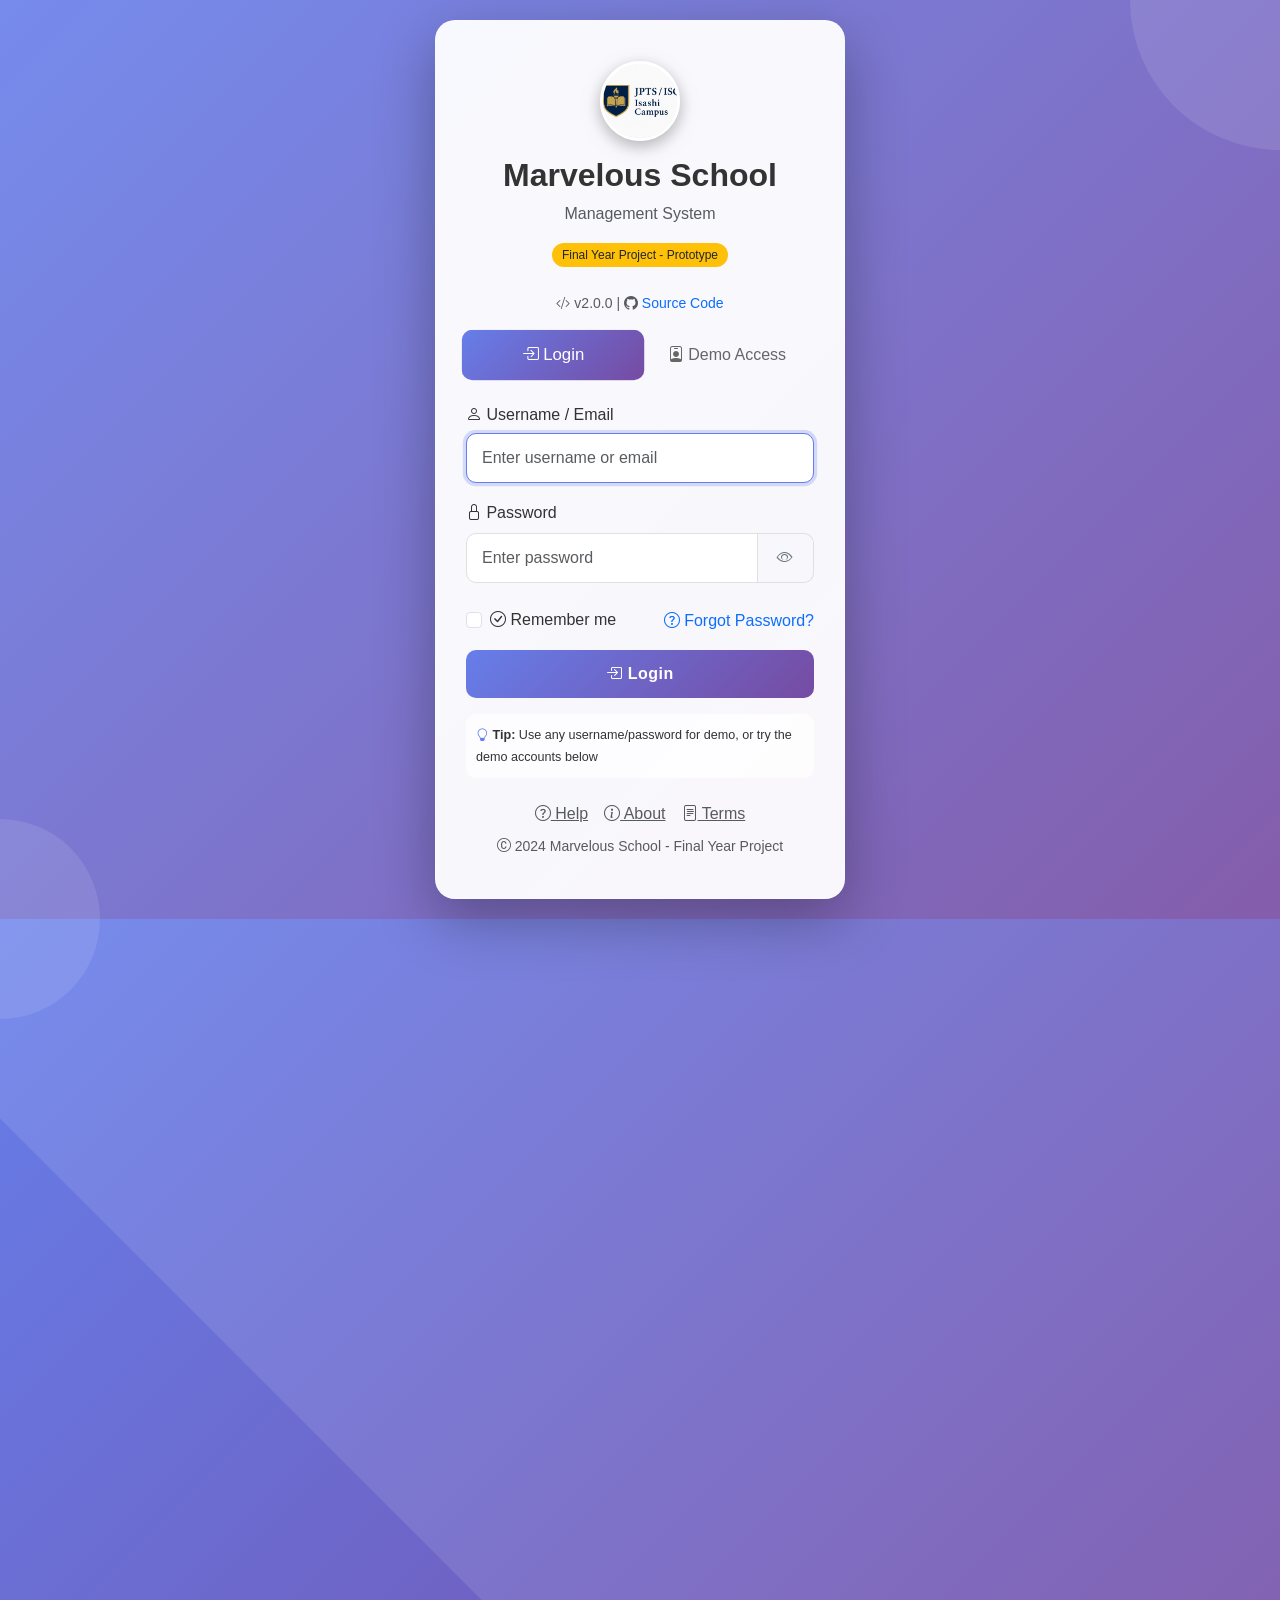
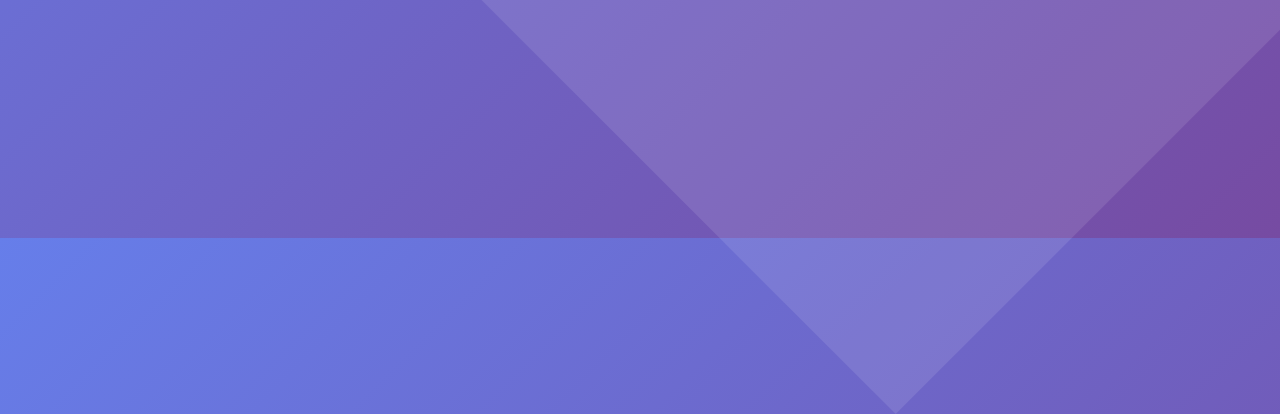
<file: index.html>
<!DOCTYPE html>
<html lang="en">
<head>
    <meta charset="UTF-8">
    <meta name="viewport" content="width=device-width, initial-scale=1.0">
    <title>Marvelous School Management System - Login</title>
    
    <!-- Bootstrap 5 -->
    <link href="https://cdn.jsdelivr.net/npm/bootstrap@5.3.0/dist/css/bootstrap.min.css" rel="stylesheet">
    
    <!-- Bootstrap Icons -->
    <link rel="stylesheet" href="https://cdn.jsdelivr.net/npm/bootstrap-icons@1.10.0/font/bootstrap-icons.css">
    
    <!-- Animate.css for animations -->
    <link rel="stylesheet" href="https://cdnjs.cloudflare.com/ajax/libs/animate.css/4.1.1/animate.min.css"/>
    
    <!-- Custom Styles -->
    <link href="css/styles.css" rel="stylesheet">
    
    <style>
        /* Additional styles specific to login page */
        .login-page {
            background: linear-gradient(135deg, #667eea 0%, #764ba2 100%);
            min-height: 100vh;
            display: flex;
            align-items: center;
            justify-content: center;
            position: relative;
            overflow: hidden;
        }
        
        .login-page::before {
            content: '';
            position: absolute;
            width: 200%;
            height: 200%;
            background: rgba(255, 255, 255, 0.1);
            transform: rotate(45deg);
            top: -50%;
            left: -50%;
            animation: shimmer 15s infinite linear;
        }
        
        @keyframes shimmer {
            0% { transform: rotate(45deg) translateY(0); }
            100% { transform: rotate(45deg) translateY(50%); }
        }
        
        .login-container {
            width: 100%;
            max-width: 450px;
            padding: 20px;
            position: relative;
            z-index: 1;
        }
        
        .login-card {
            background: rgba(255, 255, 255, 0.95);
            backdrop-filter: blur(10px);
            border-radius: 20px;
            padding: 40px 30px;
            box-shadow: 0 20px 60px rgba(0, 0, 0, 0.3);
            border: 1px solid rgba(255, 255, 255, 0.2);
            transition: transform 0.3s ease;
        }
        
        .login-card:hover {
            transform: translateY(-5px);
        }
        
        .logo {
            width: 80px;
            height: 80px;
            border-radius: 50%;
            object-fit: cover;
            border: 3px solid #fff;
            box-shadow: 0 5px 15px rgba(0, 0, 0, 0.2);
            margin-bottom: 15px;
            transition: transform 0.3s ease;
        }
        
        .logo:hover {
            transform: scale(1.1);
        }
        
        .nav-pills .nav-link {
            border-radius: 10px;
            padding: 12px;
            color: #666;
            transition: all 0.3s ease;
        }
        
        .nav-pills .nav-link.active {
            background: linear-gradient(135deg, #667eea 0%, #764ba2 100%);
            color: white;
            transform: scale(1.05);
        }
        
        .nav-pills .nav-link:not(.active):hover {
            background: rgba(102, 126, 234, 0.1);
            transform: scale(1.02);
        }
        
        .form-control {
            border-radius: 10px;
            border: 1px solid #e0e0e0;
            padding: 12px 15px;
            transition: all 0.3s ease;
        }
        
        .form-control:focus {
            border-color: #667eea;
            box-shadow: 0 0 0 0.2rem rgba(102, 126, 234, 0.25);
            transform: translateY(-2px);
        }
        
        .input-group .btn {
            border-radius: 0 10px 10px 0;
            border: 1px solid #e0e0e0;
            border-left: none;
        }
        
        .btn-primary {
            background: linear-gradient(135deg, #667eea 0%, #764ba2 100%);
            border: none;
            border-radius: 10px;
            padding: 12px;
            font-weight: 600;
            letter-spacing: 0.5px;
            transition: all 0.3s ease;
        }
        
        .btn-primary:hover {
            transform: translateY(-2px);
            box-shadow: 0 10px 20px rgba(102, 126, 234, 0.4);
        }
        
        .btn-primary:active {
            transform: translateY(0);
        }
        
        .demo-login {
            border-radius: 10px;
            padding: 15px;
            margin-bottom: 8px;
            border: 1px solid #e0e0e0;
            background: white;
            transition: all 0.3s ease;
            text-align: left;
            position: relative;
            overflow: hidden;
        }
        
        .demo-login:hover {
            background: linear-gradient(135deg, #f5f7fa 0%, #c3cfe2 100%);
            transform: translateX(5px);
            border-color: #667eea;
        }
        
        .demo-login::before {
            content: '';
            position: absolute;
            left: 0;
            top: 0;
            height: 100%;
            width: 3px;
            background: linear-gradient(135deg, #667eea 0%, #764ba2 100%);
            transform: scaleY(0);
            transition: transform 0.3s ease;
        }
        
        .demo-login:hover::before {
            transform: scaleY(1);
        }
        
        .alert-info {
            background: linear-gradient(135deg, #e0f2fe 0%, #bae6fd 100%);
            border: none;
            border-radius: 10px;
            color: #0369a1;
        }
        
        .password-strength {
            height: 4px;
            border-radius: 2px;
            margin-top: 5px;
            transition: all 0.3s ease;
        }
        
        .strength-weak { background: #ef4444; width: 33.33%; }
        .strength-medium { background: #f59e0b; width: 66.66%; }
        .strength-strong { background: #10b981; width: 100%; }
        
        .floating-shape {
            position: absolute;
            background: rgba(255, 255, 255, 0.1);
            border-radius: 50%;
            pointer-events: none;
        }
        
        .shape-1 {
            width: 300px;
            height: 300px;
            top: -150px;
            right: -150px;
            animation: float 20s infinite;
        }
        
        .shape-2 {
            width: 200px;
            height: 200px;
            bottom: -100px;
            left: -100px;
            animation: float 15s infinite reverse;
        }
        
        @keyframes float {
            0%, 100% { transform: translateY(0) rotate(0deg); }
            50% { transform: translateY(-30px) rotate(10deg); }
        }
        
        .login-tips {
            background: rgba(255, 255, 255, 0.8);
            border-radius: 10px;
            padding: 10px;
            margin-top: 20px;
            font-size: 0.9rem;
        }
        
        .login-tips i {
            color: #667eea;
        }
        
        .loading-spinner {
            display: none;
            width: 20px;
            height: 20px;
            border: 2px solid #f3f3f3;
            border-top: 2px solid #667eea;
            border-radius: 50%;
            animation: spin 1s linear infinite;
            margin-right: 10px;
        }
        
        @keyframes spin {
            0% { transform: rotate(0deg); }
            100% { transform: rotate(360deg); }
        }
        
        .btn-loading .loading-spinner {
            display: inline-block;
        }
        
        /* Dark mode support */
        @media (prefers-color-scheme: dark) {
            .login-card {
                background: rgba(30, 30, 30, 0.95);
                color: #fff;
            }
            
            .form-control {
                background: #333;
                border-color: #444;
                color: #fff;
            }
            
            .form-control:focus {
                background: #3a3a3a;
                color: #fff;
            }
            
            .demo-login {
                background: #333;
                color: #fff;
                border-color: #444;
            }
            
            .demo-login small {
                color: #aaa !important;
            }
        }
        
        /* Responsive adjustments */
        @media (max-width: 576px) {
            .login-container {
                padding: 10px;
            }
            
            .login-card {
                padding: 20px;
            }
            
            .demo-login {
                padding: 10px;
                font-size: 0.9rem;
            }
            
            .demo-login small {
                font-size: 0.8rem;
            }
        }
    </style>
</head>
<body class="login-page">
    <!-- Animated Background Shapes -->
    <div class="floating-shape shape-1"></div>
    <div class="floating-shape shape-2"></div>
    
    <div class="login-container animate__animated animate__fadeInDown">
        <div class="login-card">
            <div class="text-center mb-4">
                <img src="assets/logo.png" alt="Marvelous School Logo" class="logo" 
                     onerror="this.src='https://via.placeholder.com/100?text=MS'">
                <h2 class="fw-bold">Marvelous School</h2>
                <p class="text-muted">Management System</p>
                <span class="badge bg-warning text-dark">Final Year Project - Prototype</span>
            </div>
            
            <!-- Version Info -->
            <div class="text-center mb-3">
                <small class="text-muted">
                    <i class="bi bi-code-slash"></i> v2.0.0 | 
                    <i class="bi bi-github"></i> <a href="https://github.com/FaymusMike/Marvelous-school-management" target="_blank" class="text-decoration-none">Source Code</a>
                </small>
            </div>
            
            <!-- Login Tabs -->
            <ul class="nav nav-pills nav-justified mb-4" id="loginTabs" role="tablist">
                <li class="nav-item" role="presentation">
                    <button class="nav-link active" id="login-tab" data-bs-toggle="pill" data-bs-target="#login" type="button" role="tab">
                        <i class="bi bi-box-arrow-in-right"></i> Login
                    </button>
                </li>
                <li class="nav-item" role="presentation">
                    <button class="nav-link" id="demo-tab" data-bs-toggle="pill" data-bs-target="#demo" type="button" role="tab">
                        <i class="bi bi-person-badge"></i> Demo Access
                    </button>
                </li>
            </ul>
            
            <div class="tab-content">
                <!-- Regular Login -->
                <div class="tab-pane fade show active" id="login" role="tabpanel">
                    <form id="loginForm" novalidate>
                        <div class="mb-3">
                            <label for="username" class="form-label">
                                <i class="bi bi-person"></i> Username / Email
                            </label>
                            <input type="text" class="form-control" id="username" 
                                   placeholder="Enter username or email" 
                                   autocomplete="username"
                                   required>
                            <div class="invalid-feedback">Please enter your username</div>
                        </div>
                        
                        <div class="mb-3">
                            <label for="password" class="form-label">
                                <i class="bi bi-lock"></i> Password
                            </label>
                            <div class="input-group">
                                <input type="password" class="form-control" id="password" 
                                       placeholder="Enter password" 
                                       autocomplete="current-password"
                                       required>
                                <button class="btn btn-outline-secondary" type="button" id="togglePassword">
                                    <i class="bi bi-eye"></i>
                                </button>
                            </div>
                            <div class="password-strength" id="passwordStrength"></div>
                            <div class="invalid-feedback">Please enter your password</div>
                        </div>
                        
                        <div class="mb-3 d-flex justify-content-between align-items-center">
                            <div class="form-check">
                                <input type="checkbox" class="form-check-input" id="rememberMe">
                                <label class="form-check-label" for="rememberMe">
                                    <i class="bi bi-check-circle"></i> Remember me
                                </label>
                            </div>
                            <a href="#" class="text-decoration-none" id="forgotPassword">
                                <i class="bi bi-question-circle"></i> Forgot Password?
                            </a>
                        </div>
                        
                        <button type="submit" class="btn btn-primary w-100" id="loginBtn">
                            <span class="loading-spinner"></span>
                            <span class="btn-text"><i class="bi bi-box-arrow-in-right"></i> Login</span>
                        </button>
                        
                        <!-- Quick Tips -->
                        <div class="login-tips mt-3">
                            <small>
                                <i class="bi bi-lightbulb"></i> 
                                <strong>Tip:</strong> Use any username/password for demo, or try the demo accounts below
                            </small>
                        </div>
                    </form>
                </div>
                
                <!-- Demo Access -->
                <div class="tab-pane fade" id="demo" role="tabpanel">
                    <div class="text-center mb-3">
                        <p class="text-muted">
                            <i class="bi bi-info-circle"></i> 
                            Select a role to access the demo system with sample data
                        </p>
                    </div>
                    
                    <div class="d-grid gap-2" id="demoButtons">
                        <button class="demo-login" data-role="president">
                            <div class="d-flex align-items-center">
                                <div class="me-3">
                                    <i class="bi bi-star-fill text-warning fs-4"></i>
                                </div>
                                <div>
                                    <strong>President</strong>
                                    <small class="d-block text-muted">
                                        <i class="bi bi-check-circle"></i> Full system access & analytics
                                    </small>
                                </div>
                            </div>
                        </button>
                        
                        <button class="demo-login" data-role="registrar">
                            <div class="d-flex align-items-center">
                                <div class="me-3">
                                    <i class="bi bi-person-workspace text-primary fs-4"></i>
                                </div>
                                <div>
                                    <strong>Registrar</strong>
                                    <small class="d-block text-muted">
                                        <i class="bi bi-check-circle"></i> Manage centers, departments, staff
                                    </small>
                                </div>
                            </div>
                        </button>
                        
                        <button class="demo-login" data-role="coordinator">
                            <div class="d-flex align-items-center">
                                <div class="me-3">
                                    <i class="bi bi-building text-success fs-4"></i>
                                </div>
                                <div>
                                    <strong>Center Coordinator</strong>
                                    <small class="d-block text-muted">
                                        <i class="bi bi-check-circle"></i> View center, submit reports
                                    </small>
                                </div>
                            </div>
                        </button>
                        
                        <button class="demo-login" data-role="department_head">
                            <div class="d-flex align-items-center">
                                <div class="me-3">
                                    <i class="bi bi-diagram-3 text-info fs-4"></i>
                                </div>
                                <div>
                                    <strong>Department Head</strong>
                                    <small class="d-block text-muted">
                                        <i class="bi bi-check-circle"></i> Manage department, staff
                                    </small>
                                </div>
                            </div>
                        </button>
                        
                        <button class="demo-login" data-role="lecturer">
                            <div class="d-flex align-items-center">
                                <div class="me-3">
                                    <i class="bi bi-person-video3 text-secondary fs-4"></i>
                                </div>
                                <div>
                                    <strong>Lecturer</strong>
                                    <small class="d-block text-muted">
                                        <i class="bi bi-check-circle"></i> View courses, submit reports
                                    </small>
                                </div>
                            </div>
                        </button>
                    </div>
                    
                    <hr>
                    
                    <div class="alert alert-info animate__animated animate__pulse animate__infinite">
                        <div class="d-flex">
                            <div class="me-2">
                                <i class="bi bi-info-circle fs-4"></i>
                            </div>
                            <div>
                                <strong>Demo Mode Active</strong>
                                <small class="d-block">
                                    Using sample data • No login required • All features accessible
                                </small>
                            </div>
                        </div>
                    </div>
                    
                    <!-- Demo Stats -->
                    <div class="row g-2 mt-2">
                        <div class="col-4">
                            <div class="border rounded p-2 text-center">
                                <i class="bi bi-people text-primary"></i>
                                <small class="d-block">25+ Staff</small>
                            </div>
                        </div>
                        <div class="col-4">
                            <div class="border rounded p-2 text-center">
                                <i class="bi bi-building text-success"></i>
                                <small class="d-block">5 Centers</small>
                            </div>
                        </div>
                        <div class="col-4">
                            <div class="border rounded p-2 text-center">
                                <i class="bi bi-diagram-3 text-info"></i>
                                <small class="d-block">8 Depts</small>
                            </div>
                        </div>
                    </div>
                </div>
            </div>
            
            <!-- Footer -->
            <div class="text-center mt-4">
                <div class="d-flex justify-content-center gap-3 mb-2">
                    <a href="#" class="text-muted" id="helpLink">
                        <i class="bi bi-question-circle"></i> Help
                    </a>
                    <a href="#" class="text-muted" id="aboutLink">
                        <i class="bi bi-info-circle"></i> About
                    </a>
                    <a href="#" class="text-muted" id="termsLink">
                        <i class="bi bi-file-text"></i> Terms
                    </a>
                </div>
                <small class="text-muted">
                    <i class="bi bi-c-circle"></i> 2024 Marvelous School - Final Year Project
                </small>
            </div>
        </div>
    </div>

    <!-- Forgot Password Modal -->
    <div class="modal fade" id="forgotPasswordModal" tabindex="-1">
        <div class="modal-dialog">
            <div class="modal-content">
                <div class="modal-header">
                    <h5 class="modal-title">
                        <i class="bi bi-question-circle"></i> Reset Password
                    </h5>
                    <button type="button" class="btn-close" data-bs-dismiss="modal"></button>
                </div>
                <div class="modal-body">
                    <p class="text-muted">Enter your email address to reset your password</p>
                    <input type="email" class="form-control" id="resetEmail" placeholder="Enter your email">
                    <div class="mt-2" id="resetMessage"></div>
                </div>
                <div class="modal-footer">
                    <button type="button" class="btn btn-secondary" data-bs-dismiss="modal">Close</button>
                    <button type="button" class="btn btn-primary" id="sendResetLink">
                        <span class="loading-spinner"></span>
                        Send Reset Link
                    </button>
                </div>
            </div>
        </div>
    </div>

    <!-- Help Modal -->
    <div class="modal fade" id="helpModal" tabindex="-1">
        <div class="modal-dialog modal-lg">
            <div class="modal-content">
                <div class="modal-header">
                    <h5 class="modal-title">
                        <i class="bi bi-question-circle"></i> Login Help
                    </h5>
                    <button type="button" class="btn-close" data-bs-dismiss="modal"></button>
                </div>
                <div class="modal-body">
                    <h6>Demo Accounts</h6>
                    <div class="table-responsive">
                        <table class="table table-sm">
                            <thead>
                                <tr>
                                    <th>Role</th>
                                    <th>Username</th>
                                    <th>Password</th>
                                    <th>Access Level</th>
                                </tr>
                            </thead>
                            <tbody>
                                <tr>
                                    <td>President</td>
                                    <td><code>president</code></td>
                                    <td><code>demo123</code></td>
                                    <td>Full Access</td>
                                </tr>
                                <tr>
                                    <td>Registrar</td>
                                    <td><code>registrar</code></td>
                                    <td><code>demo123</code></td>
                                    <td>Management Access</td>
                                </tr>
                                <tr>
                                    <td>Coordinator</td>
                                    <td><code>coordinator</code></td>
                                    <td><code>demo123</code></td>
                                    <td>Center Access</td>
                                </tr>
                            </tbody>
                        </table>
                    </div>
                    
                    <h6 class="mt-3">Quick Tips</h6>
                    <ul>
                        <li>Use the demo buttons for quick access</li>
                        <li>All data is stored locally in your browser</li>
                        <li>No real data is transmitted to any server</li>
                        <li>Refresh to reset to sample data</li>
                    </ul>
                </div>
                <div class="modal-footer">
                    <button type="button" class="btn btn-secondary" data-bs-dismiss="modal">Close</button>
                </div>
            </div>
        </div>
    </div>

    <!-- About Modal -->
    <div class="modal fade" id="aboutModal" tabindex="-1">
        <div class="modal-dialog">
            <div class="modal-content">
                <div class="modal-header">
                    <h5 class="modal-title">
                        <i class="bi bi-info-circle"></i> About
                    </h5>
                    <button type="button" class="btn-close" data-bs-dismiss="modal"></button>
                </div>
                <div class="modal-body text-center">
                    <img src="assets/logo.png" alt="Logo" class="logo mb-3" style="width: 60px; height: 60px;">
                    <h5>Marvelous School Management System</h5>
                    <p class="text-muted">Version 2.0.0</p>
                    <p>
                        A comprehensive school management solution built as a final year project.
                        Demonstrates modern web technologies and software engineering principles.
                    </p>
                    <hr>
                    <div class="text-start">
                        <p><i class="bi bi-check-circle-fill text-success"></i> HTML5, CSS3, JavaScript</p>
                        <p><i class="bi bi-check-circle-fill text-success"></i> Bootstrap 5 Framework</p>
                        <p><i class="bi bi-check-circle-fill text-success"></i> LocalStorage for data persistence</p>
                        <p><i class="bi bi-check-circle-fill text-success"></i> Role-based access control</p>
                    </div>
                    <hr>
                    <p>
                        <i class="bi bi-github"></i> 
                        <a href="https://github.com/FaymusMike/Marvelous-school-management" target="_blank">
                            View Source Code
                        </a>
                    </p>
                </div>
                <div class="modal-footer">
                    <button type="button" class="btn btn-secondary" data-bs-dismiss="modal">Close</button>
                </div>
            </div>
        </div>
    </div>

    <!-- Scripts -->
    <script src="https://cdn.jsdelivr.net/npm/bootstrap@5.3.0/dist/js/bootstrap.bundle.min.js"></script>
    <script src="js/data-service.js"></script>
    <script src="js/ui-components.js"></script>
    <script src="js/login.js"></script>
    
    <script>
        // Initialize login page enhancements
        document.addEventListener('DOMContentLoaded', function() {
            // Password visibility toggle
            const togglePassword = document.getElementById('togglePassword');
            const password = document.getElementById('password');
            
            if (togglePassword && password) {
                togglePassword.addEventListener('click', function() {
                    const type = password.getAttribute('type') === 'password' ? 'text' : 'password';
                    password.setAttribute('type', type);
                    this.querySelector('i').classList.toggle('bi-eye');
                    this.querySelector('i').classList.toggle('bi-eye-slash');
                });
            }
            
            // Password strength indicator
            password?.addEventListener('input', function() {
                const strength = document.getElementById('passwordStrength');
                const value = this.value;
                
                if (value.length === 0) {
                    strength.className = 'password-strength';
                } else if (value.length < 6) {
                    strength.className = 'password-strength strength-weak';
                } else if (value.length < 10) {
                    strength.className = 'password-strength strength-medium';
                } else {
                    strength.className = 'password-strength strength-strong';
                }
            });
            
            // Form validation
            const loginForm = document.getElementById('loginForm');
            loginForm?.addEventListener('submit', function(e) {
                e.preventDefault();
                
                const username = document.getElementById('username');
                const password = document.getElementById('password');
                
                if (!username.value) {
                    username.classList.add('is-invalid');
                    return;
                } else {
                    username.classList.remove('is-invalid');
                }
                
                if (!password.value) {
                    password.classList.add('is-invalid');
                    return;
                } else {
                    password.classList.remove('is-invalid');
                }
                
                // Show loading state
                const loginBtn = document.getElementById('loginBtn');
                loginBtn.classList.add('btn-loading');
                loginBtn.disabled = true;
                
                // Simulate login process
                setTimeout(() => {
                    // Redirect to dashboard (handled by login.js)
                    window.location.href = 'dashboard.html';
                }, 1500);
            });
            
            // Forgot password
            document.getElementById('forgotPassword')?.addEventListener('click', function(e) {
                e.preventDefault();
                new bootstrap.Modal(document.getElementById('forgotPasswordModal')).show();
            });
            
            // Send reset link
            document.getElementById('sendResetLink')?.addEventListener('click', function() {
                const email = document.getElementById('resetEmail').value;
                const message = document.getElementById('resetMessage');
                
                if (!email) {
                    message.innerHTML = '<div class="alert alert-danger">Please enter your email</div>';
                    return;
                }
                
                this.classList.add('btn-loading');
                this.disabled = true;
                
                setTimeout(() => {
                    message.innerHTML = '<div class="alert alert-success">Password reset link sent! (Demo mode)</div>';
                    this.classList.remove('btn-loading');
                    this.disabled = false;
                }, 1500);
            });
            
            // Help modal
            document.getElementById('helpLink')?.addEventListener('click', function(e) {
                e.preventDefault();
                new bootstrap.Modal(document.getElementById('helpModal')).show();
            });
            
            // About modal
            document.getElementById('aboutLink')?.addEventListener('click', function(e) {
                e.preventDefault();
                new bootstrap.Modal(document.getElementById('aboutModal')).show();
            });
            
            // Terms link (just show toast)
            document.getElementById('termsLink')?.addEventListener('click', function(e) {
                e.preventDefault();
                UI?.showToast('Terms and conditions would be displayed here', 'info');
            });
            
            // Animate demo buttons
            document.querySelectorAll('.demo-login').forEach((btn, index) => {
                btn.style.animation = `fadeInUp 0.5s ease forwards ${index * 0.1}s`;
                btn.style.opacity = '0';
            });
            
            // Add ripple effect to buttons
            document.querySelectorAll('.btn, .demo-login').forEach(btn => {
                btn.addEventListener('click', function(e) {
                    const ripple = document.createElement('span');
                    ripple.classList.add('ripple');
                    this.appendChild(ripple);
                    
                    const x = e.clientX - e.target.offsetLeft;
                    const y = e.clientY - e.target.offsetTop;
                    
                    ripple.style.left = `${x}px`;
                    ripple.style.top = `${y}px`;
                    
                    setTimeout(() => {
                        ripple.remove();
                    }, 600);
                });
            });
            
            // Keyboard shortcuts
            document.addEventListener('keydown', function(e) {
                // Ctrl+1 for login tab
                if (e.ctrlKey && e.key === '1') {
                    e.preventDefault();
                    document.getElementById('login-tab')?.click();
                }
                
                // Ctrl+2 for demo tab
                if (e.ctrlKey && e.key === '2') {
                    e.preventDefault();
                    document.getElementById('demo-tab')?.click();
                }
                
                // Escape to clear forms
                if (e.key === 'Escape') {
                    document.getElementById('loginForm')?.reset();
                }
            });
            
            // Auto-focus username field
            document.getElementById('username')?.focus();
        });
        
        // Add CSS for ripple effect
        const style = document.createElement('style');
        style.textContent = `
            .btn, .demo-login {
                position: relative;
                overflow: hidden;
            }
            
            .ripple {
                position: absolute;
                background: rgba(255, 255, 255, 0.3);
                border-radius: 50%;
                transform: scale(0);
                animation: ripple 0.6s linear;
                pointer-events: none;
            }
            
            @keyframes ripple {
                to {
                    transform: scale(4);
                    opacity: 0;
                }
            }
            
            @keyframes fadeInUp {
                from {
                    opacity: 0;
                    transform: translateY(20px);
                }
                to {
                    opacity: 1;
                    transform: translateY(0);
                }
            }
        `;
        document.head.appendChild(style);
    </script>
</body>
</html>
</file>
<file: css/styles.css>
/* General Styles */
:root {
    --primary-color: #3498db;
    --secondary-color: #2c3e50;
    --success-color: #2ecc71;
    --danger-color: #e74c3c;
    --warning-color: #f39c12;
    --info-color: #1abc9c;
    --light-color: #ecf0f1;
    --dark-color: #34495e;
    --sidebar-width: 250px;
    --sidebar-collapsed-width: 80px;
    --transition-speed: 0.3s;
}

body {
    font-family: 'Segoe UI', Tahoma, Geneva, Verdana, sans-serif;
    background-color: #f8f9fa;
    color: #333;
    overflow-x: hidden;
}

/* Login Page Styles */
.login-page {
    display: flex;
    justify-content: center;
    align-items: center;
    min-height: 100vh;
    background: linear-gradient(135deg, #667eea 0%, #764ba2 100%);
    position: relative;
    overflow: hidden;
}

.login-page::before {
    content: '';
    position: absolute;
    width: 200%;
    height: 200%;
    background: repeating-linear-gradient(
        45deg,
        rgba(255,255,255,0.1) 0px,
        rgba(255,255,255,0.1) 10px,
        transparent 10px,
        transparent 20px
    );
    animation: moveBackground 20s linear infinite;
}

@keyframes moveBackground {
    0% { transform: translate(-10%, -10%) rotate(0deg); }
    100% { transform: translate(-30%, -30%) rotate(10deg); }
}

.login-container {
    width: 100%;
    max-width: 450px;
    padding: 20px;
    position: relative;
    z-index: 1;
}

.login-card {
    background: rgba(255, 255, 255, 0.95);
    backdrop-filter: blur(10px);
    border-radius: 15px;
    padding: 30px;
    box-shadow: 0 20px 40px rgba(0, 0, 0, 0.2);
    border: 1px solid rgba(255, 255, 255, 0.3);
    transition: transform 0.3s ease;
}

.login-card:hover {
    transform: translateY(-5px);
}

.logo {
    max-width: 100px;
    margin-bottom: 20px;
    filter: drop-shadow(0 5px 10px rgba(0,0,0,0.1));
}

/* Dashboard Layout */
.wrapper {
    display: flex;
    width: 100%;
    align-items: stretch;
    min-height: 100vh;
}

#sidebar {
    min-width: var(--sidebar-width);
    max-width: var(--sidebar-width);
    background: linear-gradient(180deg, var(--secondary-color) 0%, var(--dark-color) 100%);
    color: #fff;
    transition: all var(--transition-speed);
    position: relative;
    box-shadow: 2px 0 10px rgba(0,0,0,0.1);
    z-index: 1000;
}

#sidebar.active {
    margin-left: calc(-1 * var(--sidebar-width));
}

#sidebar .sidebar-header {
    padding: 20px;
    background: rgba(0, 0, 0, 0.2);
    text-align: center;
    border-bottom: 1px solid rgba(255,255,255,0.1);
}

#sidebar .sidebar-header h3 {
    margin: 0;
    font-size: 1.5rem;
    font-weight: 600;
    letter-spacing: 1px;
}

#sidebar .sidebar-header strong {
    display: none;
    font-size: 1.8rem;
}

#sidebar.active .sidebar-header h3 {
    display: none;
}

#sidebar.active .sidebar-header strong {
    display: block;
}

#sidebar .user-info {
    padding: 15px;
    background: rgba(0, 0, 0, 0.15);
}

#sidebar ul.components {
    padding: 20px 0;
}

#sidebar ul li a {
    padding: 12px 20px;
    font-size: 1em;
    display: flex;
    align-items: center;
    color: rgba(255,255,255,0.8);
    text-decoration: none;
    transition: all 0.3s;
    border-left: 3px solid transparent;
}

#sidebar ul li a i {
    margin-right: 10px;
    width: 20px;
    text-align: center;
    font-size: 1.2em;
}

#sidebar ul li a:hover {
    color: #fff;
    background: rgba(255,255,255,0.1);
    border-left-color: var(--primary-color);
}

#sidebar ul li.active > a {
    color: #fff;
    background: rgba(52, 152, 219, 0.2);
    border-left-color: var(--primary-color);
}

#sidebar ul li a.dropdown-toggle::after {
    position: absolute;
    right: 20px;
}

#sidebar ul ul a {
    padding-left: 50px !important;
    background: rgba(0, 0, 0, 0.2);
    font-size: 0.9em;
}

#content {
    width: 100%;
    padding: 20px;
    min-height: 100vh;
    transition: all var(--transition-speed);
    background-color: #f8f9fa;
}

/* Navbar */
.navbar {
    padding: 15px 20px;
    background: #fff !important;
    border: none;
    border-radius: 10px;
    margin-bottom: 30px;
    box-shadow: 0 2px 10px rgba(0, 0, 0, 0.05);
}

#sidebarCollapse {
    background: var(--primary-color);
    border: none;
    color: white;
    width: 40px;
    height: 40px;
    border-radius: 8px;
    display: flex;
    align-items: center;
    justify-content: center;
    transition: all 0.3s;
}

#sidebarCollapse:hover {
    background: #2980b9;
    transform: scale(1.05);
}

/* Cards */
.card {
    border: none;
    border-radius: 12px;
    transition: all 0.3s;
    overflow: hidden;
    box-shadow: 0 2px 10px rgba(0,0,0,0.05);
}

.card:hover {
    transform: translateY(-3px);
    box-shadow: 0 10px 25px rgba(0,0,0,0.1);
}

.card-header {
    background: #fff;
    border-bottom: 1px solid rgba(0,0,0,0.05);
    padding: 15px 20px;
    font-weight: 600;
}

.bg-gradient-primary {
    background: linear-gradient(135deg, var(--primary-color), #2980b9);
}

/* Tables */
.table {
    margin-bottom: 0;
}

.table th {
    border-top: none;
    font-weight: 600;
    color: var(--secondary-color);
    text-transform: uppercase;
    font-size: 0.85rem;
    letter-spacing: 0.5px;
}

.table td {
    vertical-align: middle;
    padding: 12px 8px;
}

.table-hover tbody tr:hover {
    background-color: rgba(52, 152, 219, 0.05);
}

/* Buttons */
.btn {
    border-radius: 8px;
    padding: 8px 20px;
    font-weight: 500;
    transition: all 0.3s;
}

.btn-sm {
    padding: 5px 12px;
    font-size: 0.875rem;
}

.btn-primary {
    background: linear-gradient(135deg, var(--primary-color), #2980b9);
    border: none;
}

.btn-primary:hover {
    background: linear-gradient(135deg, #2980b9, var(--primary-color));
    transform: translateY(-2px);
    box-shadow: 0 5px 15px rgba(52, 152, 219, 0.3);
}

.btn-outline-primary {
    border-color: var(--primary-color);
    color: var(--primary-color);
}

.btn-outline-primary:hover {
    background: var(--primary-color);
    color: white;
    transform: translateY(-2px);
}

/* Activity Log */
.activity-log {
    max-height: 400px;
    overflow-y: auto;
}

.activity-item {
    padding: 12px;
    border-radius: 8px;
    transition: all 0.3s;
}

.activity-item:hover {
    background-color: #f8f9fa;
}

.activity-icon {
    width: 40px;
    height: 40px;
    border-radius: 50%;
    display: flex;
    align-items: center;
    justify-content: center;
    background: rgba(52, 152, 219, 0.1);
}

/* Reports */
.report-item {
    transition: all 0.3s;
    cursor: pointer;
    border-left: 4px solid transparent !important;
}

.report-item:hover {
    background-color: #f8f9fa;
    transform: translateX(5px);
}

.report-item.border-info { border-left-color: var(--info-color) !important; }
.report-item.border-warning { border-left-color: var(--warning-color) !important; }
.report-item.border-primary { border-left-color: var(--primary-color) !important; }
.report-item.border-success { border-left-color: var(--success-color) !important; }

/* Badges */
.badge {
    padding: 6px 10px;
    font-weight: 500;
    border-radius: 20px;
}

/* Modal Animations */
.modal.fade .modal-dialog {
    transform: scale(0.8);
    transition: transform 0.3s ease;
}

.modal.show .modal-dialog {
    transform: scale(1);
}

.modal-content {
    border: none;
    border-radius: 15px;
    overflow: hidden;
}

.modal-header {
    background: linear-gradient(135deg, var(--primary-color), #2980b9);
    color: white;
    border: none;
}

.modal-header .btn-close {
    filter: brightness(0) invert(1);
}

/* Loading Spinner */
.loading-spinner {
    animation: fadeIn 0.3s ease;
}

@keyframes fadeIn {
    from { opacity: 0; }
    to { opacity: 1; }
}

/* Toast Notifications */
.toast-container {
    z-index: 9999;
}

.toast {
    border-radius: 10px;
    overflow: hidden;
    box-shadow: 0 10px 25px rgba(0,0,0,0.1);
}

/* Quick Actions */
.quick-action {
    transition: all 0.3s;
    border: 1px solid #dee2e6;
}

.quick-action:hover {
    background: var(--primary-color);
    color: white;
    border-color: var(--primary-color);
    transform: translateX(5px);
}

/* Responsive */
@media (max-width: 768px) {
    #sidebar {
        margin-left: calc(-1 * var(--sidebar-width));
        position: fixed;
        height: 100vh;
        z-index: 999;
    }
    
    #sidebar.active {
        margin-left: 0;
    }
    
    #content {
        width: 100%;
        margin-left: 0;
    }
    
    #content.active {
        width: 100%;
        margin-left: var(--sidebar-width);
    }
    
    .navbar {
        margin-bottom: 20px;
    }
    
    .card {
        margin-bottom: 15px;
    }
    
    .table-responsive {
        border-radius: 8px;
    }
}

/* Print Styles */
@media print {
    #sidebar,
    .navbar,
    .btn,
    .modal {
        display: none !important;
    }
    
    #content {
        margin-left: 0 !important;
        padding: 0 !important;
    }
    
    .card {
        box-shadow: none !important;
        border: 1px solid #ddd !important;
    }
}

/* Custom Scrollbar */
::-webkit-scrollbar {
    width: 8px;
    height: 8px;
}

::-webkit-scrollbar-track {
    background: #f1f1f1;
    border-radius: 10px;
}

::-webkit-scrollbar-thumb {
    background: #c1c1c1;
    border-radius: 10px;
}

::-webkit-scrollbar-thumb:hover {
    background: #a8a8a8;
}

/* Animation Classes */
.fade-enter {
    opacity: 0;
}

.fade-enter-active {
    opacity: 1;
    transition: opacity 300ms;
}

.fade-exit {
    opacity: 1;
}

.fade-exit-active {
    opacity: 0;
    transition: opacity 300ms;
}

/* Utility Classes */
.cursor-pointer {
    cursor: pointer;
}

.text-truncate-2 {
    display: -webkit-box;
    -webkit-line-clamp: 2;
    -webkit-box-orient: vertical;
    overflow: hidden;
}
</file>
